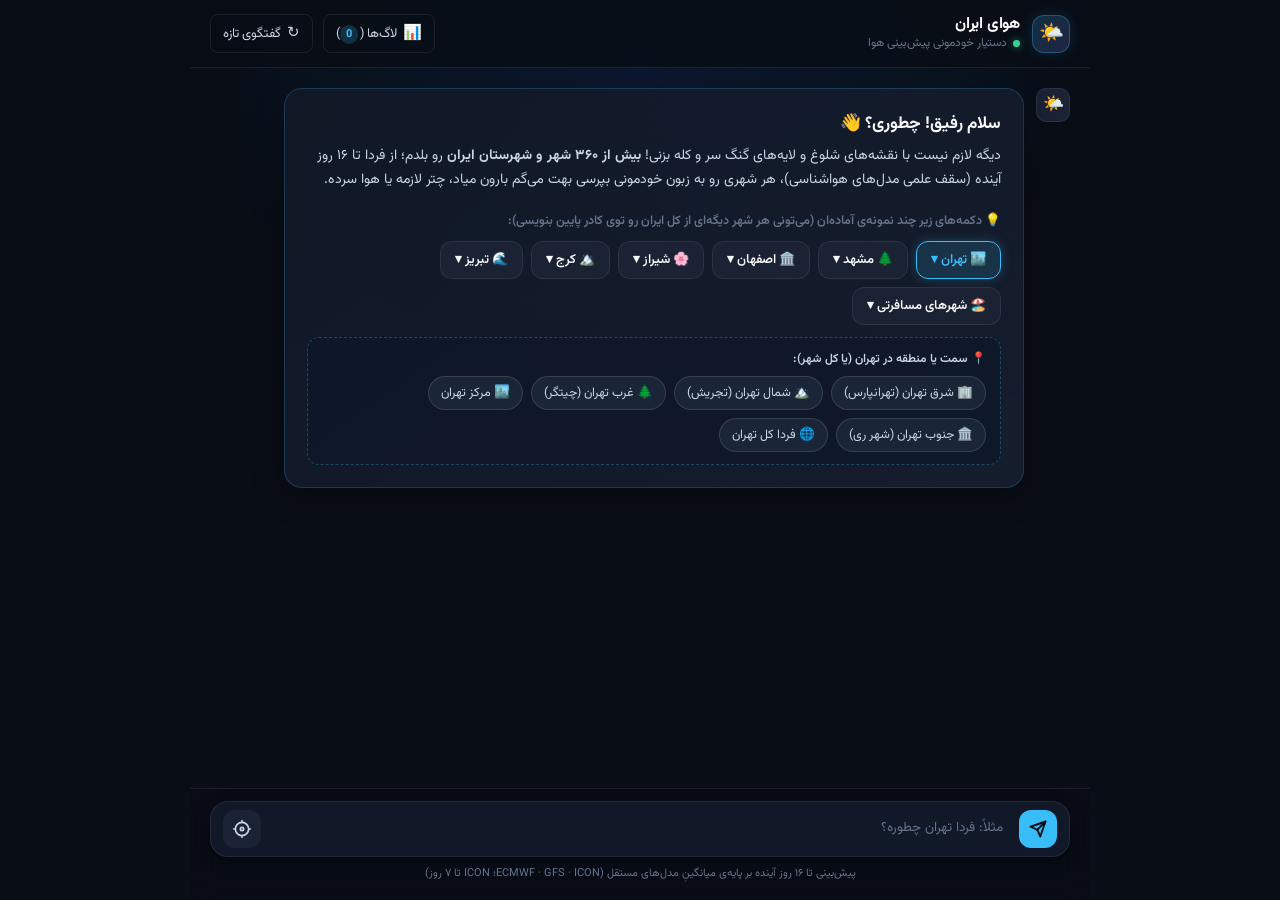
<file: index.html>
<!doctype html>
<html lang="fa" dir="rtl">

<head>
  <meta charset="utf-8">
  <meta name="viewport" content="width=device-width, initial-scale=1, viewport-fit=cover">
  <title>هوای ایران — دستیار هوشمند هواشناسی</title>
  <meta name="description" content="دستیار گفتگومحور پیش‌بینی وضع هوای ایران، با قابلیت تحلیل هوشمند تا ۳۰ روز آینده بر پایه مدل‌های عددی و اقلیمی">
  <meta name="theme-color" content="#0d1117">
  <link rel="icon"
    href="data:image/svg+xml,<svg xmlns='http://www.w3.org/2000/svg' viewBox='0 0 32 32'><text y='26' font-size='26'>🌤️</text></svg>">

  <link rel="preconnect" href="https://fonts.googleapis.com">
  <link rel="preconnect" href="https://fonts.gstatic.com" crossorigin>
  <link href="https://fonts.googleapis.com/css2?family=Vazirmatn:wght@300;400;500;600;700;800&display=swap" rel="stylesheet">
  <link rel="stylesheet" href="assets/style.css?v=1405071802-7">
</head>

<body>

  <div id="app">
    <!-- Header -->
    <header id="topbar">
      <div class="brand">
        <div class="brand-avatar">🌤️</div>
        <div>
          <h1>هوای ایران</h1>
          <span class="sub-status"><span class="status-dot"></span>دستیار خودمونی پیش‌بینی هوا</span>
        </div>
      </div>

      <div class="topbar-actions">
        <button id="btn-logs" class="btn-ghost" title="مشاهده و دانلود لاگ‌های ثبت‌شده" aria-label="لاگ‌های ثبت‌شده">
          <span class="btn-icon">📊</span>
          <span class="btn-text">لاگ‌ها (<span id="log-counter">۰</span>)</span>
        </button>
        <button id="btn-clear" class="btn-ghost" title="گفتگوی تازه" aria-label="شروع مجدد گفتگو">
          <span class="btn-icon">↻</span>
          <span class="btn-text">گفتگوی تازه</span>
        </button>
      </div>
    </header>

    <!-- Chat Messages Stream -->
    <main id="chat-stream">
      <div id="messages" role="log" aria-live="polite">
        <!-- Messages will be injected here -->
      </div>
    </main>

    <!-- Chat Input Area -->
    <footer id="composer">
      <div class="composer-wrap">
        <button id="btn-send" class="send-btn" title="ارسال پیام" aria-label="ارسال">
          <svg width="18" height="18" viewBox="0 0 24 24" fill="none" stroke="currentColor" stroke-width="2.5" stroke-linecap="round" stroke-linejoin="round">
            <line x1="22" y1="2" x2="11" y2="13"></line>
            <polygon points="22 2 15 22 11 13 2 9 22 2"></polygon>
          </svg>
        </button>

        <textarea id="chat-input" rows="1" placeholder="مثلاً: فردا تهران چطوره؟" aria-label="پیام شما"></textarea>

        <button id="btn-gps" class="tool-btn" title="هوای موقعیت فعلی من (GPS)" aria-label="موقعیت فعلی">
          <svg width="20" height="20" viewBox="0 0 24 24" fill="none" stroke="currentColor" stroke-width="2" stroke-linecap="round" stroke-linejoin="round">
            <circle cx="12" cy="12" r="8"></circle>
            <line x1="12" y1="2" x2="12" y2="4"></line>
            <line x1="12" y1="20" x2="12" y2="22"></line>
            <line x1="20" y1="12" x2="22" y2="12"></line>
            <line x1="2" y1="12" x2="4" y2="12"></line>
            <circle cx="12" cy="12" r="2"></circle>
          </svg>
        </button>
      </div>
      <div class="composer-footnote">
        پیش‌بینی تا ۱۶ روز آینده بر پایه‌ی میانگینِ مدل‌های مستقل (ECMWF · GFS · ICON؛ ICON تا ۷ روز)
      </div>
    </footer>
  </div>

  <!-- Modal for Logs & Model Comparison -->
  <div id="log-modal" class="modal-overlay hidden" role="dialog" aria-modal="true" aria-labelledby="modal-title">
    <div class="modal-card">
      <div class="modal-header">
        <div class="modal-title-wrap">
          <span class="modal-icon">📊</span>
          <h2 id="modal-title">لاگ‌های میدانی و مقایسه‌ی مدل‌ها</h2>
        </div>
        <button id="btn-close-modal" class="btn-icon-close" title="بستن" aria-label="بستن">✕</button>
      </div>
      <div class="modal-body">
        <div id="modal-stats" class="modal-stats-grid">
          <!-- Stats injected here -->
        </div>
        <div class="modal-actions-bar">
          <button id="btn-download-json" class="btn-action primary">
            <span>📥</span> دانلود فایل لاگ‌ها (JSON)
          </button>
          <button id="btn-copy-json" class="btn-action secondary">
            <span>📋</span> کپی متن JSON
          </button>
          <button id="btn-clear-logs" class="btn-action danger">
            <span>🗑️</span> پاک‌سازی لاگ‌ها
          </button>
        </div>
        <div class="modal-log-list-wrap">
          <h3 class="log-list-title">گزارش‌های ثبت‌شده:</h3>
          <div id="modal-log-list" class="modal-log-list">
            <!-- Logs items injected here -->
          </div>
        </div>
      </div>
    </div>
  </div>

  <div id="toast" role="status"></div>

  <script src="assets/app.js?v=1405071802-7"></script>
</body>

</html>
</file>
<file: assets/style.css>
:root {
  --bg: #090d16;
  --surface: #111827;
  --surface-elevated: #1a2234;
  --surface-hover: #222d44;
  --border: rgba(255, 255, 255, 0.08);
  --border-focus: rgba(56, 189, 248, 0.4);
  --primary: #38bdf8;
  --primary-glow: rgba(56, 189, 248, 0.15);
  --accent: #818cf8;
  --rain: #60a5fa;
  --sun: #fbbf24;
  --snow: #e2e8f0;
  --cloud: #94a3b8;
  --text: #f8fafc;
  --text-dim: #cbd5e1;
  --muted: #64748b;
  --radius-lg: 18px;
  --radius-md: 12px;
  --radius-sm: 8px;
  --shadow-lg: 0 10px 25px -5px rgba(0, 0, 0, 0.5), 0 8px 10px -6px rgba(0, 0, 0, 0.5);
  --font-sans: 'Vazirmatn', -apple-system, BlinkMacSystemFont, "Segoe UI", Roboto, sans-serif;
}

*, *::before, *::after {
  box-sizing: border-box;
  margin: 0;
  padding: 0;
}

html, body {
  width: 100%;
  height: 100%;
  overflow: hidden;
  background-color: var(--bg);
  color: var(--text);
  font-family: var(--font-sans);
  direction: rtl;
  -webkit-font-smoothing: antialiased;
}

/* Subtle atmospheric background glow */
body::before {
  content: '';
  position: fixed;
  top: -20%;
  left: 50%;
  transform: translateX(-50%);
  width: 800px;
  height: 500px;
  background: radial-gradient(ellipse at center, rgba(37, 99, 235, 0.12) 0%, rgba(14, 165, 233, 0.05) 50%, transparent 80%);
  pointer-events: none;
  z-index: 0;
}

#app {
  display: flex;
  flex-direction: column;
  width: 100%;
  height: 100%;
  max-width: 900px;
  margin: 0 auto;
  position: relative;
  z-index: 1;
}

/* Topbar Header */
#topbar {
  display: flex;
  align-items: center;
  justify-content: space-between;
  padding: 14px 20px;
  border-bottom: 1px solid var(--border);
  background: rgba(9, 13, 22, 0.85);
  backdrop-filter: blur(12px);
  -webkit-backdrop-filter: blur(12px);
  flex-shrink: 0;
}

.brand {
  display: flex;
  align-items: center;
  gap: 12px;
}

.brand-avatar {
  width: 38px;
  height: 38px;
  border-radius: 12px;
  background: linear-gradient(135deg, rgba(56, 189, 248, 0.2), rgba(129, 140, 248, 0.2));
  border: 1px solid rgba(56, 189, 248, 0.3);
  display: grid;
  place-items: center;
  font-size: 20px;
  box-shadow: 0 0 15px rgba(56, 189, 248, 0.15);
}

.brand h1 {
  font-size: 16px;
  font-weight: 700;
  letter-spacing: -0.2px;
  color: var(--text);
  line-height: 1.2;
}

.sub-status {
  display: flex;
  align-items: center;
  gap: 6px;
  font-size: 12px;
  color: var(--muted);
  font-weight: 400;
}

.status-dot {
  width: 7px;
  height: 7px;
  border-radius: 50%;
  background: #34d399;
  box-shadow: 0 0 8px rgba(52, 211, 153, 0.6);
  animation: pulse 2.5s infinite;
}

@keyframes pulse {
  0%, 100% { opacity: 1; transform: scale(1); }
  50% { opacity: 0.5; transform: scale(0.85); }
}

.topbar-actions {
  display: flex;
  align-items: center;
  gap: 10px;
}

.btn-ghost {
  display: flex;
  align-items: center;
  gap: 6px;
  padding: 7px 12px;
  border-radius: var(--radius-sm);
  background: transparent;
  border: 1px solid var(--border);
  color: var(--text-dim);
  font-family: inherit;
  font-size: 13px;
  cursor: pointer;
  transition: all 0.16s ease;
}

.btn-ghost:hover {
  background: var(--surface-elevated);
  border-color: rgba(255, 255, 255, 0.15);
  color: var(--text);
}

.btn-ghost .btn-icon {
  font-size: 15px;
}

/* Chat Stream */
#chat-stream {
  flex: 1;
  overflow-y: auto;
  overflow-x: hidden;
  padding: 20px;
  scroll-behavior: smooth;
  display: flex;
  flex-direction: column;
}

#chat-stream::-webkit-scrollbar {
  width: 6px;
}

#chat-stream::-webkit-scrollbar-track {
  background: transparent;
}

#chat-stream::-webkit-scrollbar-thumb {
  background: rgba(255, 255, 255, 0.1);
  border-radius: 3px;
}

#messages {
  display: flex;
  flex-direction: column;
  gap: 20px;
  width: 100%;
}

/* Message Rows */
.msg-row {
  display: flex;
  gap: 12px;
  width: 100%;
  animation: fadeIn 0.25s ease-out;
}

@keyframes fadeIn {
  from { opacity: 0; transform: translateY(8px); }
  to { opacity: 1; transform: translateY(0); }
}

.msg-row.user {
  justify-content: flex-start;
  flex-direction: row-reverse;
}

.msg-row.assistant {
  justify-content: flex-start;
}

.msg-avatar {
  width: 34px;
  height: 34px;
  border-radius: 10px;
  flex-shrink: 0;
  display: grid;
  place-items: center;
  font-size: 17px;
  background: var(--surface-elevated);
  border: 1px solid var(--border);
}

.msg-row.user .msg-avatar {
  background: linear-gradient(135deg, #0284c7, #2563eb);
  color: white;
  border: none;
}

.msg-body {
  max-width: 86%;
  display: flex;
  flex-direction: column;
  gap: 10px;
}

.msg-bubble {
  padding: 14px 18px;
  border-radius: var(--radius-lg);
  font-size: 14.5px;
  line-height: 1.7;
  word-wrap: break-word;
}

.msg-row.user .msg-bubble {
  background: linear-gradient(135deg, #0284c7, #2563eb);
  color: #ffffff;
  border-top-left-radius: 4px;
  font-weight: 500;
  box-shadow: 0 4px 14px rgba(2, 132, 199, 0.25);
}

.msg-row.assistant .msg-bubble {
  background: var(--surface);
  border: 1px solid var(--border);
  color: var(--text);
  border-top-right-radius: 4px;
  box-shadow: 0 4px 16px rgba(0, 0, 0, 0.2);
}

/* Welcome Card */
.welcome-card {
  background: linear-gradient(145deg, rgba(17, 24, 39, 0.95), rgba(26, 34, 52, 0.75));
  border: 1px solid rgba(56, 189, 248, 0.2);
  border-radius: var(--radius-lg);
  padding: 22px;
  margin-bottom: 8px;
  box-shadow: 0 8px 32px rgba(0, 0, 0, 0.3);
}

.welcome-title {
  font-size: 17px;
  font-weight: 700;
  color: var(--text);
  margin-bottom: 8px;
  display: flex;
  align-items: center;
  gap: 8px;
}

.welcome-desc {
  font-size: 14px;
  color: var(--text-dim);
  line-height: 1.7;
  margin-bottom: 18px;
}

.chips-title {
  font-size: 12.5px;
  font-weight: 600;
  color: var(--muted);
  margin-bottom: 10px;
}

.chips-grid {
  display: flex;
  flex-wrap: wrap;
  gap: 8px;
}

.chip-btn {
  background: var(--surface-elevated);
  border: 1px solid var(--border);
  color: var(--text-dim);
  padding: 8px 14px;
  border-radius: 20px;
  font-family: inherit;
  font-size: 13px;
  cursor: pointer;
  transition: all 0.18s ease;
  display: inline-flex;
  align-items: center;
  gap: 6px;
}

.chip-btn:hover {
  background: var(--surface-hover);
  border-color: var(--primary);
  color: var(--text);
  transform: translateY(-1px);
}

/* Sub Districts in Welcome Card */
.city-tabs-grid {
  display: flex;
  flex-wrap: wrap;
  gap: 8px;
  margin-bottom: 12px;
}

.city-tab-btn {
  background: var(--surface-elevated);
  border: 1px solid var(--border);
  color: var(--text);
  padding: 8px 14px;
  border-radius: 12px;
  font-family: inherit;
  font-size: 13px;
  font-weight: 600;
  cursor: pointer;
  transition: all 0.2s ease;
  display: inline-flex;
  align-items: center;
  gap: 6px;
}

.city-tab-btn:hover {
  background: var(--surface-hover);
  border-color: var(--primary);
  transform: translateY(-1px);
}

.city-tab-btn.is-active {
  background: rgba(56, 189, 248, 0.15);
  border-color: var(--primary);
  color: #38bdf8;
  box-shadow: 0 0 12px rgba(56, 189, 248, 0.25);
}

.sub-districts-box {
  background: rgba(15, 23, 42, 0.65);
  border: 1px dashed rgba(56, 189, 248, 0.3);
  border-radius: 12px;
  padding: 12px 14px;
  margin-top: 6px;
  animation: fadeInSub 0.22s ease-out;
}

@keyframes fadeInSub {
  from { opacity: 0; transform: translateY(-4px); }
  to { opacity: 1; transform: translateY(0); }
}

.sub-districts-header {
  font-size: 12px;
  font-weight: 600;
  color: var(--text-dim);
  margin-bottom: 8px;
  display: flex;
  align-items: center;
  gap: 6px;
}

.sub-chips-grid {
  display: flex;
  flex-wrap: wrap;
  gap: 8px;
}

.chip-sub {
  background: rgba(30, 41, 59, 0.85);
  border: 1px solid rgba(255, 255, 255, 0.12);
  font-size: 12.5px;
  padding: 6px 12px;
}

.chip-sub:hover {
  background: rgba(56, 189, 248, 0.2);
  border-color: var(--primary);
}

/* Weather Response Cards */
.weather-card-container {
  display: flex;
  flex-direction: column;
  gap: 12px;
  margin-top: 4px;
}

.weather-header-banner {
  background: linear-gradient(135deg, rgba(30, 41, 59, 0.85), rgba(15, 23, 42, 0.95));
  border: 1px solid rgba(255, 255, 255, 0.1);
  border-radius: var(--radius-md);
  padding: 14px 16px;
  display: flex;
  align-items: center;
  justify-content: space-between;
  flex-wrap: wrap;
  gap: 10px;
}

.weather-header-info {
  display: flex;
  align-items: center;
  gap: 12px;
}

.weather-loc-icon {
  font-size: 28px;
}

.weather-loc-title {
  font-size: 16px;
  font-weight: 700;
  color: var(--text);
}

.weather-loc-sub {
  font-size: 12.5px;
  color: var(--muted);
}

.weather-badge {
  padding: 4px 10px;
  border-radius: 12px;
  font-size: 11.5px;
  font-weight: 600;
  display: inline-flex;
  align-items: center;
  gap: 5px;
}

.badge-exact {
  background: rgba(56, 189, 248, 0.15);
  color: #38bdf8;
  border: 1px solid rgba(56, 189, 248, 0.3);
}

.badge-monthly {
  background: rgba(251, 191, 36, 0.15);
  color: #fbbf24;
  border: 1px solid rgba(251, 191, 36, 0.3);
}

/* Daily Cards Horizontal Carousel */
.daily-cards-scroll {
  display: flex;
  gap: 10px;
  overflow-x: auto;
  padding: 4px 2px 12px;
  scroll-snap-type: x mandatory;
}

.daily-cards-scroll::-webkit-scrollbar {
  height: 5px;
}

.daily-cards-scroll::-webkit-scrollbar-thumb {
  background: rgba(255, 255, 255, 0.12);
  border-radius: 3px;
}

.day-card {
  min-width: 120px;
  flex: 0 0 120px;
  background: var(--surface-elevated);
  border: 1px solid var(--border);
  border-radius: var(--radius-md);
  padding: 12px 10px;
  display: flex;
  flex-direction: column;
  align-items: center;
  text-align: center;
  gap: 6px;
  scroll-snap-align: start;
  transition: all 0.18s ease;
}

.day-card:hover {
  background: var(--surface-hover);
  border-color: rgba(255, 255, 255, 0.18);
  transform: translateY(-2px);
}

.day-card.is-today {
  border-color: var(--primary);
  background: linear-gradient(to bottom, rgba(56, 189, 248, 0.08), var(--surface-elevated));
}

.day-card-name {
  font-size: 13px;
  font-weight: 700;
  color: var(--text);
}

.day-card-date {
  font-size: 11px;
  color: var(--muted);
}

.day-card-icon {
  font-size: 26px;
  margin: 4px 0;
}

.day-card-temp {
  display: flex;
  gap: 6px;
  font-size: 13.5px;
  font-weight: 600;
}

.temp-max {
  color: #f87171;
}

.temp-min {
  color: #38bdf8;
}

.day-card-precip {
  display: flex;
  align-items: center;
  gap: 3px;
  font-size: 11px;
  color: var(--rain);
  background: rgba(96, 165, 250, 0.12);
  padding: 2px 7px;
  border-radius: 10px;
  margin-top: 2px;
}

/* ۰٪ هم نشون داده می‌شه (سؤال همینه) ولی نباید مثل هشدار به‌نظر برسه */
.day-card-precip.is-zero {
  color: var(--muted);
  background: rgba(255, 255, 255, 0.05);
}

.day-card-wind {
  display: flex;
  align-items: center;
  justify-content: center;
  gap: 4.5px;
  font-size: 11.5px;
  color: var(--text-dim);
  background: rgba(255, 255, 255, 0.05);
  padding: 3px 8px;
  border-radius: 12px;
  margin-top: 3px;
  white-space: nowrap;
  line-height: 1.2;
}

.day-card-wind .wind-icon-svg {
  width: 13.5px;
  height: 13.5px;
  flex-shrink: 0;
  stroke: currentColor;
  display: inline-block;
}

.day-card-wind small {
  font-size: 9.5px;
  font-weight: 600;
  color: var(--muted);
  letter-spacing: 0.2px;
}

.day-card-wind.is-windy {
  color: #38bdf8;
  background: rgba(56, 189, 248, 0.14);
  font-weight: 600;
}

.day-card-wind.is-windy small {
  color: #7dd3fc;
}

.day-card-wind.is-high-wind {
  color: #fb923c;
  background: rgba(251, 146, 60, 0.16);
  border: 1px solid rgba(251, 146, 60, 0.4);
  font-weight: 700;
}

.day-card-wind.is-high-wind small {
  color: #fdba74;
}

.day-card-time {
  font-size: 10px;
  color: var(--text-dim);
  margin-top: 2px;
  /* عمداً بدون direction:ltr — متن فارسی («تا») و رقم قاطی‌اند؛
     اجبارِ ltr ترتیبِ نمایش را به‌هم می‌ریخت («۲ ۳ تا» به‌جای «۲ تا ۳») */
}

.day-card-desc {
  font-size: 11px;
  color: var(--text-dim);
  line-height: 1.3;
}

/* روزی که کاربر صریح پرسیده («یه هفته دیگه» ← خودِ روزِ هفتم) */
.day-card.is-focus {
  border-color: var(--accent);
  box-shadow: inset 0 0 0 1px var(--accent);
}

/* کارتِ «پارسال» (فراتر از ۱۶ روز): پیش‌بینی نیست — باید از نگاهِ اول فرق داشته باشد */
.day-card.is-estimate {
  border-style: dashed;
  background: var(--surface);
}

/* برچسبِ ریز: «پارسال» یا «فقط GFS» (روزی که فقط یک مدل داده دارد) */
.day-card-tag {
  font-size: 9.5px;
  color: var(--muted);
  border: 1px solid var(--border);
  border-radius: 8px;
  padding: 1px 6px;
}

/* Verification and Audit Bar */
.weather-audit-bar {
  display: flex;
  align-items: center;
  justify-content: space-between;
  flex-wrap: wrap;
  gap: 8px;
  padding: 8px 12px;
  background: rgba(15, 23, 42, 0.6);
  border: 1px dashed rgba(255, 255, 255, 0.12);
  border-radius: var(--radius-sm);
  margin-top: 4px;
}

.audit-badge {
  font-size: 11.5px;
  color: var(--muted);
}


/* Typing / Loading indicator */
.typing-bubble {
  display: flex;
  align-items: center;
  gap: 5px;
  padding: 12px 18px;
}

.typing-dot {
  width: 7px;
  height: 7px;
  border-radius: 50%;
  background: var(--primary);
  animation: typingBounce 1.4s infinite ease-in-out both;
}

.typing-dot:nth-child(1) { animation-delay: -0.32s; }
.typing-dot:nth-child(2) { animation-delay: -0.16s; }

@keyframes typingBounce {
  0%, 80%, 100% { transform: scale(0); opacity: 0.3; }
  40% { transform: scale(1); opacity: 1; }
}

/* Suggestions under assistant response */
.msg-suggestions {
  display: flex;
  flex-wrap: wrap;
  gap: 6px;
  margin-top: 6px;
}

.suggestion-pill {
  font-size: 12px;
  background: rgba(255, 255, 255, 0.05);
  border: 1px solid var(--border);
  color: var(--text-dim);
  padding: 5px 11px;
  border-radius: 14px;
  cursor: pointer;
  transition: all 0.15s ease;
}

.suggestion-pill:hover {
  background: var(--surface-hover);
  border-color: var(--primary);
  color: var(--text);
}

/* Composer / Input Area */
#composer {
  flex-shrink: 0;
  padding: 12px 20px 18px;
  background: rgba(9, 13, 22, 0.92);
  backdrop-filter: blur(14px);
  -webkit-backdrop-filter: blur(14px);
  border-top: 1px solid var(--border);
}

.composer-wrap {
  display: flex;
  align-items: flex-end;
  gap: 10px;
  background: var(--surface);
  border: 1px solid var(--border);
  border-radius: var(--radius-lg);
  padding: 8px 12px;
  transition: all 0.2s ease;
  box-shadow: 0 4px 16px rgba(0, 0, 0, 0.25);
}

.composer-wrap:focus-within {
  border-color: var(--primary);
  box-shadow: 0 0 0 3px var(--primary-glow);
}

.tool-btn {
  width: 38px;
  height: 38px;
  border-radius: 12px;
  border: none;
  background: var(--surface-elevated);
  color: var(--text-dim);
  cursor: pointer;
  display: grid;
  place-items: center;
  flex-shrink: 0;
  transition: all 0.16s ease;
}

.tool-btn:hover {
  background: var(--surface-hover);
  color: var(--primary);
}

#chat-input {
  flex: 1;
  background: transparent;
  border: none;
  outline: none;
  color: var(--text);
  font-family: inherit;
  font-size: 14.5px;
  line-height: 1.5;
  resize: none;
  padding: 8px 6px;
  max-height: 120px;
  direction: rtl;
}

#chat-input::placeholder {
  color: var(--muted);
  font-size: 13.5px;
}

.send-btn {
  width: 38px;
  height: 38px;
  border-radius: 12px;
  border: none;
  background: var(--primary);
  color: #090d16;
  cursor: pointer;
  display: grid;
  place-items: center;
  flex-shrink: 0;
  transition: all 0.16s ease;
}

.send-btn:hover:not(:disabled) {
  background: #7dd3fc;
  transform: scale(1.05);
}

.send-btn:disabled {
  opacity: 0.4;
  cursor: not-allowed;
  transform: none;
}

.composer-footnote {
  text-align: center;
  font-size: 11px;
  color: var(--muted);
  margin-top: 8px;
}

/* Toast */
#toast {
  position: fixed;
  bottom: 85px;
  left: 50%;
  transform: translateX(-50%) translateY(20px);
  background: rgba(30, 41, 59, 0.95);
  border: 1px solid var(--border);
  color: var(--text);
  padding: 8px 16px;
  border-radius: 20px;
  font-size: 13px;
  box-shadow: var(--shadow-lg);
  pointer-events: none;
  opacity: 0;
  transition: all 0.2s ease;
  z-index: 100;
}

/* Log Counter in Topbar */
#log-counter {
  background: rgba(56, 189, 248, 0.2);
  color: #38bdf8;
  padding: 1px 6px;
  border-radius: 10px;
  font-size: 11px;
  font-weight: 700;
  margin-right: 2px;
}

/* Reality Check & Model Calibration Card */
.reality-card {
  margin-top: 10px;
  background: linear-gradient(145deg, rgba(17, 24, 39, 0.95), rgba(26, 34, 52, 0.85));
  border: 1px solid rgba(56, 189, 248, 0.25);
  border-radius: var(--radius-md);
  overflow: hidden;
  box-shadow: 0 6px 20px rgba(0, 0, 0, 0.25);
  transition: all 0.2s ease;
}

.reality-header {
  display: flex;
  align-items: center;
  justify-content: space-between;
  padding: 12px 16px;
  background: rgba(255, 255, 255, 0.03);
  border-bottom: 1px solid var(--border);
  cursor: pointer;
  user-select: none;
  -webkit-tap-highlight-color: transparent;
  touch-action: manipulation;
}

.reality-header:hover {
  background: rgba(255, 255, 255, 0.05);
}

.reality-title-wrap {
  display: flex;
  flex-direction: column;
  gap: 2px;
}

.reality-badge {
  font-size: 13px;
  font-weight: 700;
  color: #38bdf8;
  display: flex;
  align-items: center;
  gap: 6px;
}

.reality-subtitle {
  font-size: 11.5px;
  color: var(--muted);
}

.reality-toggle-btn-wrap {
  display: flex;
  align-items: center;
  gap: 6px;
  background: rgba(255, 255, 255, 0.05);
  padding: 4px 10px;
  border-radius: 20px;
  border: 1px solid rgba(255, 255, 255, 0.08);
  transition: all 0.2s ease;
  flex-shrink: 0;
}

.reality-header:hover .reality-toggle-btn-wrap {
  background: rgba(56, 189, 248, 0.12);
  border-color: rgba(56, 189, 248, 0.3);
}

.reality-toggle-hint {
  font-size: 11.5px;
  color: var(--muted);
  font-weight: 500;
}

.reality-header:hover .reality-toggle-hint {
  color: #7dd3fc;
}

.reality-card.is-collapsed .reality-toggle-hint::before {
  content: "باز کردن";
}

.reality-card:not(.is-collapsed) .reality-toggle-hint::before {
  content: "بستن";
}

.btn-reality-toggle {
  background: transparent;
  border: none;
  color: var(--muted);
  font-size: 11px;
  transition: transform 0.25s ease, color 0.2s ease;
  padding: 0;
  display: inline-flex;
  align-items: center;
  line-height: 1;
}

.reality-header:hover .btn-reality-toggle {
  color: #7dd3fc;
}

.reality-card.is-collapsed .btn-reality-toggle {
  transform: rotate(0deg);
}

.reality-card:not(.is-collapsed) .btn-reality-toggle {
  transform: rotate(180deg);
}

.reality-card.is-collapsed .reality-header {
  border-bottom: none;
}

.reality-card.is-collapsed .reality-body {
  display: none !important;
}

.reality-body {
  padding: 16px;
  display: flex;
  flex-direction: column;
  gap: 16px;
}

.reality-motivate-banner {
  display: flex;
  align-items: center;
  justify-content: space-between;
  gap: 12px;
  background: linear-gradient(135deg, rgba(56, 189, 248, 0.15), rgba(16, 185, 129, 0.15));
  border: 1px solid rgba(56, 189, 248, 0.35);
  border-radius: var(--radius-sm);
  padding: 12px 14px;
  font-size: 0.88rem;
  line-height: 1.6;
  color: #f1f5f9;
  cursor: pointer;
  transition: all var(--transition-fast);
  margin-top: 14px;
  margin-bottom: 8px;
}

.reality-motivate-banner:hover {
  background: linear-gradient(135deg, rgba(56, 189, 248, 0.22), rgba(16, 185, 129, 0.22));
  border-color: rgba(56, 189, 248, 0.55);
  transform: translateY(-1px);
}

.motivate-banner-text {
  flex: 1;
}

.motivate-banner-cta {
  display: inline-flex;
  align-items: center;
  white-space: nowrap;
  background: rgba(56, 189, 248, 0.2);
  border: 1px solid rgba(56, 189, 248, 0.4);
  color: #38bdf8;
  padding: 5px 12px;
  border-radius: 999px;
  font-size: 0.78rem;
  font-weight: 600;
  transition: all var(--transition-fast);
}

.reality-motivate-banner:hover .motivate-banner-cta {
  background: #38bdf8;
  color: #0f172a;
}

@media (max-width: 600px) {
  .reality-motivate-banner {
    flex-direction: column;
    align-items: flex-start;
    gap: 8px;
  }
}

/* Reality Stream bar */
.reality-stream-bar {
  display: flex;
  flex-direction: column;
  gap: 8px;
  background: rgba(255, 255, 255, 0.03);
  border: 1px solid rgba(255, 255, 255, 0.07);
  border-radius: var(--radius-sm);
  padding: 10px 12px;
}

.stream-bar-header {
  display: flex;
  align-items: center;
  justify-content: space-between;
  flex-wrap: wrap;
  gap: 6px;
}

.stream-bar-title {
  font-size: 12px;
  font-weight: 700;
  color: var(--text-dim);
}

.stream-bar-counter {
  font-size: 11px;
  color: var(--muted);
}

.stream-chips-wrap {
  display: flex;
  flex-wrap: wrap;
  gap: 6px;
  min-height: 28px;
  align-items: center;
}

.stream-empty-hint {
  font-size: 11.5px;
  color: var(--muted);
}

.stream-chip {
  display: inline-flex;
  align-items: center;
  gap: 6px;
  background: rgba(56, 189, 248, 0.08);
  border: 1px solid rgba(56, 189, 248, 0.22);
  color: #e2e8f0;
  padding: 3px 9px;
  border-radius: 12px;
  font-size: 11.5px;
  transition: all 0.2s ease;
}

.stream-chip:hover {
  background: rgba(56, 189, 248, 0.14);
  border-color: rgba(56, 189, 248, 0.4);
}

.stream-chip-time {
  font-weight: 700;
  color: #38bdf8;
  font-family: inherit;
}

.stream-chip-desc {
  font-size: 11px;
  color: #cbd5e1;
}

.btn-del-stream-log {
  background: transparent;
  border: none;
  color: var(--muted);
  font-size: 14px;
  line-height: 1;
  cursor: pointer;
  padding: 0 2px;
  transition: color 0.15s ease;
  display: inline-flex;
  align-items: center;
}

.btn-del-stream-log:hover {
  color: #ef4444;
}

/* Legacy slot selector bar compatibility */
.reality-slot-bar {
  display: flex;
  flex-direction: column;
  gap: 8px;
  background: rgba(255, 255, 255, 0.03);
  border: 1px solid rgba(255, 255, 255, 0.07);
  border-radius: var(--radius-sm);
  padding: 10px 12px;
}

.slot-bar-header {
  display: flex;
  align-items: center;
  justify-content: space-between;
  flex-wrap: wrap;
  gap: 6px;
}

.slot-bar-title {
  font-size: 12px;
  font-weight: 700;
  color: var(--text-dim);
}

.slot-bar-counter {
  font-size: 11px;
  color: var(--muted);
}

.slot-pills-wrap {
  display: flex;
  flex-wrap: wrap;
  gap: 6px;
}

.slot-pill-btn {
  background: var(--surface);
  border: 1px solid var(--border);
  color: var(--text-dim);
  border-radius: var(--radius-pill);
  padding: 5px 12px;
  font-size: 11.5px;
  font-family: inherit;
  cursor: pointer;
  display: inline-flex;
  align-items: center;
  gap: 5px;
  transition: all 0.2s ease;
  user-select: none;
}

.slot-pill-btn:hover {
  border-color: rgba(56, 189, 248, 0.4);
  color: var(--text);
  transform: translateY(-1px);
}

.slot-pill-btn.active {
  background: rgba(56, 189, 248, 0.15);
  border-color: #38bdf8;
  color: #7dd3fc;
  font-weight: 700;
  box-shadow: 0 0 10px rgba(56, 189, 248, 0.2);
}

.slot-pill-btn.has-saved {
  border-color: rgba(16, 185, 129, 0.5);
}

.slot-saved-badge {
  background: #10b981;
  color: #064e3b;
  width: 14px;
  height: 14px;
  border-radius: 50%;
  display: inline-flex;
  align-items: center;
  justify-content: center;
  font-size: 9px;
  font-weight: 900;
}

/* Comparison Grid of Models */
.model-selection-bar {
  display: flex;
  align-items: center;
  justify-content: space-between;
  margin-bottom: 4px;
  gap: 8px;
  flex-wrap: wrap;
}

.model-selection-title {
  font-size: 12.5px;
  font-weight: 600;
  color: var(--text-dim);
}

.btn-select-none {
  background: var(--surface-elevated);
  border: 1px solid var(--border);
  color: var(--muted);
  border-radius: var(--radius-pill);
  padding: 4px 10px;
  font-size: 11.5px;
  font-family: inherit;
  cursor: pointer;
  transition: all 0.2s ease;
}

.btn-select-none:hover {
  color: var(--text);
  border-color: rgba(239, 68, 68, 0.4);
}

.btn-select-none.active {
  background: rgba(239, 68, 68, 0.16);
  border-color: #ef4444;
  color: #fca5a5;
  font-weight: 600;
}

.models-compare-grid {
  display: grid;
  grid-template-columns: repeat(3, 1fr);
  gap: 10px;
}

@media (max-width: 640px) {
  .models-compare-grid {
    grid-template-columns: 1fr;
    gap: 8px;
  }
}

.model-box {
  background: var(--surface-elevated);
  border: 1.5px solid var(--border);
  border-radius: var(--radius-sm);
  padding: 10px 12px;
  display: flex;
  flex-direction: column;
  gap: 6px;
  cursor: pointer;
  position: relative;
  user-select: none;
  transition: all 0.22s cubic-bezier(0.16, 1, 0.3, 1);
}

.model-box:hover {
  border-color: rgba(52, 211, 153, 0.4);
  transform: translateY(-2px);
  box-shadow: 0 4px 12px rgba(0, 0, 0, 0.25);
}

.model-box:active {
  transform: scale(0.98);
}

/* وقتی برگه انتخاب شد — سبز شیک و زنده */
.model-box.is-selected {
  background: linear-gradient(145deg, rgba(16, 185, 129, 0.15), rgba(5, 150, 105, 0.08));
  border-color: #10b981;
  box-shadow: 0 0 0 1px rgba(16, 185, 129, 0.4), 0 4px 16px rgba(16, 185, 129, 0.2);
}

.model-box.is-selected .model-box-header {
  border-bottom-color: rgba(16, 185, 129, 0.35);
}

.model-box.is-selected .model-box-name {
  color: #34d399;
}

.model-box-header {
  display: flex;
  align-items: center;
  justify-content: space-between;
  font-weight: 700;
  font-size: 13px;
  color: var(--text);
  border-bottom: 1px solid rgba(255, 255, 255, 0.06);
  padding-bottom: 4px;
}

.model-box-title {
  display: flex;
  align-items: center;
  gap: 6px;
}

.model-check-circle {
  width: 17px;
  height: 17px;
  border-radius: 50%;
  border: 1.5px solid var(--muted);
  display: inline-flex;
  align-items: center;
  justify-content: center;
  font-size: 11px;
  font-weight: 800;
  color: #10b981;
  transition: all 0.2s ease;
}

.model-box.is-selected .model-check-circle {
  background: #10b981;
  border-color: #10b981;
  color: #064e3b;
}

.model-box-name {
  color: #38bdf8;
  transition: color 0.2s ease;
}

.model-box-cond {
  font-size: 12px;
  color: var(--text-dim);
  display: flex;
  align-items: center;
  gap: 4px;
}

.model-box-metrics {
  display: flex;
  flex-direction: column;
  gap: 3px;
  font-size: 11.5px;
  color: var(--muted);
}

.model-metric-item {
  display: flex;
  justify-content: space-between;
}

.model-metric-val {
  color: var(--text-dim);
  font-weight: 500;
}

.model-box-select-hint {
  margin-top: 4px;
  padding-top: 4px;
  border-top: 1px dashed rgba(255, 255, 255, 0.08);
  font-size: 10.5px;
  text-align: center;
  color: var(--muted);
  transition: color 0.2s ease;
}

.model-box.is-selected .model-box-select-hint {
  border-top-color: rgba(16, 185, 129, 0.25);
  color: #34d399;
  font-weight: 600;
}

/* Feedback Controls */
.reality-feedback-form {
  display: flex;
  flex-direction: column;
  gap: 14px;
  border-top: 1px dashed rgba(255, 255, 255, 0.1);
  padding-top: 14px;
}

.feedback-row {
  display: grid;
  grid-template-columns: 1fr 1fr;
  gap: 12px;
}

@media (max-width: 640px) {
  .feedback-row {
    grid-template-columns: 1fr;
    gap: 10px;
  }
}

.feedback-group {
  display: flex;
  flex-direction: column;
  gap: 8px;
}

.feedback-label {
  font-size: 12.5px;
  font-weight: 600;
  color: var(--text-dim);
}

.tag-choices {
  display: flex;
  flex-wrap: wrap;
  gap: 8px;
}

.tag-btn {
  background: var(--surface-elevated);
  border: 1px solid var(--border);
  color: var(--text-dim);
  padding: 6px 12px;
  border-radius: 16px;
  font-family: inherit;
  font-size: 12px;
  cursor: pointer;
  transition: all 0.15s ease;
  user-select: none;
}

.chip-choice:hover, .tag-btn:hover {
  background: var(--surface-hover);
  color: var(--text);
  border-color: rgba(255, 255, 255, 0.25);
}

.chip-choice.active, .tag-btn.active {
  background: rgba(56, 189, 248, 0.18);
  border-color: #38bdf8;
  color: #ffffff;
  font-weight: 600;
  box-shadow: 0 0 10px rgba(56, 189, 248, 0.2);
}

/* Tehran District Selection in Reality Card */
.tehran-district-group {
  margin-bottom: 4px;
}

.tehran-district-choices {
  display: flex;
  flex-wrap: wrap;
  gap: 8px;
}

.tag-btn.tag-district {
  padding: 5px 12px;
  font-size: 12px;
  border-radius: 14px;
}

.tag-btn.tag-district.active {
  background: rgba(16, 185, 129, 0.2);
  border-color: #10b981;
  color: #34d399;
  font-weight: 600;
  box-shadow: 0 0 10px rgba(16, 185, 129, 0.25);
}

.stream-chip-district {
  font-size: 11px;
  color: #34d399;
  font-weight: 600;
  margin-right: 2px;
}

.log-tag.district {
  background: rgba(16, 185, 129, 0.15);
  border: 1px solid rgba(16, 185, 129, 0.35);
  color: #34d399;
  font-weight: 600;
}

.feedback-row {
  display: grid;
  grid-template-columns: 1fr 1fr;
  gap: 12px;
}

@media (max-width: 640px) {
  .feedback-row {
    grid-template-columns: 1fr;
  }
}

.reality-note-input {
  width: 100%;
  background: var(--surface);
  border: 1px solid var(--border);
  border-radius: var(--radius-sm);
  color: var(--text);
  font-family: inherit;
  font-size: 13px;
  padding: 10px 12px;
  resize: vertical;
  min-height: 54px;
  outline: none;
  transition: border-color 0.2s ease;
}

.reality-note-input:focus {
  border-color: var(--primary);
  box-shadow: 0 0 0 2px var(--primary-glow);
}

.reality-actions {
  display: flex;
  align-items: center;
  justify-content: space-between;
  gap: 12px;
  margin-top: 4px;
}

.btn-save-reality {
  background: linear-gradient(135deg, #0284c7, #2563eb);
  border: none;
  color: white;
  padding: 8px 18px;
  border-radius: var(--radius-sm);
  font-family: inherit;
  font-size: 13px;
  font-weight: 600;
  cursor: pointer;
  transition: all 0.18s ease;
  box-shadow: 0 3px 10px rgba(2, 132, 199, 0.3);
}

.btn-save-reality:hover {
  background: linear-gradient(135deg, #0369a1, #1d4ed8);
  transform: translateY(-1px);
}

.save-status-msg {
  font-size: 12px;
  color: #34d399;
  font-weight: 500;
  animation: fadeIn 0.2s ease;
}

/* Modal Styles */
.modal-overlay {
  position: fixed;
  inset: 0;
  background: rgba(0, 0, 0, 0.75);
  backdrop-filter: blur(8px);
  -webkit-backdrop-filter: blur(8px);
  z-index: 1000;
  display: grid;
  place-items: center;
  padding: 16px;
  transition: opacity 0.25s ease;
}

.modal-overlay.hidden {
  opacity: 0;
  pointer-events: none;
}

.modal-card {
  background: var(--surface);
  border: 1px solid rgba(255, 255, 255, 0.12);
  border-radius: var(--radius-lg);
  width: 100%;
  max-width: 620px;
  max-height: 85vh;
  display: flex;
  flex-direction: column;
  overflow: hidden;
  box-shadow: var(--shadow-lg);
  animation: modalScale 0.2s ease-out;
}

@keyframes modalScale {
  from { opacity: 0; transform: scale(0.95); }
  to { opacity: 1; transform: scale(1); }
}

.modal-header {
  display: flex;
  align-items: center;
  justify-content: space-between;
  padding: 16px 20px;
  border-bottom: 1px solid var(--border);
  background: var(--surface-elevated);
}

.modal-title-wrap {
  display: flex;
  align-items: center;
  gap: 10px;
}

.modal-title-wrap h2 {
  font-size: 16px;
  font-weight: 700;
}

.btn-icon-close {
  background: transparent;
  border: none;
  color: var(--muted);
  font-size: 18px;
  cursor: pointer;
  padding: 4px 8px;
  border-radius: var(--radius-sm);
  transition: all 0.15s ease;
}

.btn-icon-close:hover {
  background: rgba(255, 255, 255, 0.1);
  color: var(--text);
}

.modal-body {
  padding: 20px;
  overflow-y: auto;
  display: flex;
  flex-direction: column;
  gap: 18px;
}

.modal-stats-grid {
  display: grid;
  grid-template-columns: repeat(4, 1fr);
  gap: 10px;
}

@media (max-width: 640px) {
  .modal-stats-grid {
    grid-template-columns: repeat(2, 1fr);
  }
}

.stat-box {
  background: var(--surface-elevated);
  border: 1px solid var(--border);
  border-radius: var(--radius-sm);
  padding: 10px;
  text-align: center;
}

.stat-val {
  font-size: 18px;
  font-weight: 700;
  color: #38bdf8;
}

.stat-label {
  font-size: 11px;
  color: var(--muted);
  margin-top: 2px;
}

.modal-actions-bar {
  display: flex;
  flex-wrap: wrap;
  gap: 10px;
}

.btn-action {
  display: inline-flex;
  align-items: center;
  gap: 6px;
  padding: 8px 14px;
  border-radius: var(--radius-sm);
  font-family: inherit;
  font-size: 12.5px;
  font-weight: 600;
  cursor: pointer;
  border: none;
  transition: all 0.16s ease;
}

.btn-action.primary {
  background: #0284c7;
  color: white;
}
.btn-action.primary:hover {
  background: #0369a1;
}

.btn-action.secondary {
  background: var(--surface-elevated);
  border: 1px solid var(--border);
  color: var(--text);
}
.btn-action.secondary:hover {
  background: var(--surface-hover);
}

.btn-action.danger {
  background: rgba(239, 68, 68, 0.15);
  border: 1px solid rgba(239, 68, 68, 0.3);
  color: #f87171;
  margin-right: auto;
}
.btn-action.danger:hover {
  background: rgba(239, 68, 68, 0.25);
}

.log-list-title {
  font-size: 13px;
  font-weight: 600;
  color: var(--text-dim);
  margin-bottom: 8px;
}

.modal-log-list {
  display: flex;
  flex-direction: column;
  gap: 10px;
  max-height: 260px;
  overflow-y: auto;
}

.log-entry-item {
  background: var(--surface-elevated);
  border: 1px solid var(--border);
  border-radius: var(--radius-sm);
  padding: 10px 14px;
  display: flex;
  flex-direction: column;
  gap: 6px;
  font-size: 12px;
}

.log-entry-header {
  display: flex;
  justify-content: space-between;
  align-items: center;
  color: var(--text);
  font-weight: 600;
  gap: 8px;
  flex-wrap: wrap;
}

.log-entry-header-actions {
  display: flex;
  align-items: center;
  gap: 8px;
}

.btn-del-modal-log {
  background: transparent;
  border: none;
  cursor: pointer;
  font-size: 13px;
  padding: 2px 4px;
  opacity: 0.6;
  transition: opacity 0.2s ease, transform 0.15s ease;
  line-height: 1;
}

.btn-del-modal-log:hover {
  opacity: 1;
  transform: scale(1.15);
}

.log-entry-location {
  display: flex;
  align-items: center;
  gap: 8px;
  flex-wrap: wrap;
}

.log-slot-badge {
  background: rgba(56, 189, 248, 0.12);
  color: #38bdf8;
  border: 1px solid rgba(56, 189, 248, 0.25);
  border-radius: var(--radius-pill);
  padding: 1px 7px;
  font-size: 10.5px;
  font-weight: 600;
}

.log-entry-tags {
  display: flex;
  flex-wrap: wrap;
  gap: 6px;
}

.log-tag {
  background: rgba(255, 255, 255, 0.06);
  border-radius: 6px;
  padding: 2px 8px;
  font-size: 11px;
  color: var(--text-dim);
}

.log-tag.winner {
  background: rgba(52, 211, 153, 0.15);
  color: #34d399;
  border: 1px solid rgba(52, 211, 153, 0.3);
}

.log-entry-note {
  color: var(--text-dim);
  background: rgba(0, 0, 0, 0.2);
  padding: 6px 10px;
  border-radius: 6px;
  font-size: 11.5px;
  border-right: 3px solid #38bdf8;
}

.empty-logs-msg {
  text-align: center;
  color: var(--muted);
  font-size: 13px;
  padding: 24px 0;
}

/* Mobile Responsiveness */
@media (max-width: 640px) {
  #topbar {
    padding: 10px 14px;
  }
  .btn-ghost .btn-text {
    display: none;
  }
  #chat-stream {
    padding: 14px 10px;
  }
  .msg-body {
    max-width: 92%;
  }
  .msg-bubble {
    padding: 11px 14px;
    font-size: 13.5px;
  }
  #composer {
    padding: 8px 10px 14px;
  }
  .composer-wrap {
    padding: 6px 8px;
  }
  .tool-btn, .send-btn {
    width: 34px;
    height: 34px;
  }
  .day-card {
    min-width: 105px;
    flex: 0 0 105px;
    padding: 10px 8px;
  }
}
</file>
